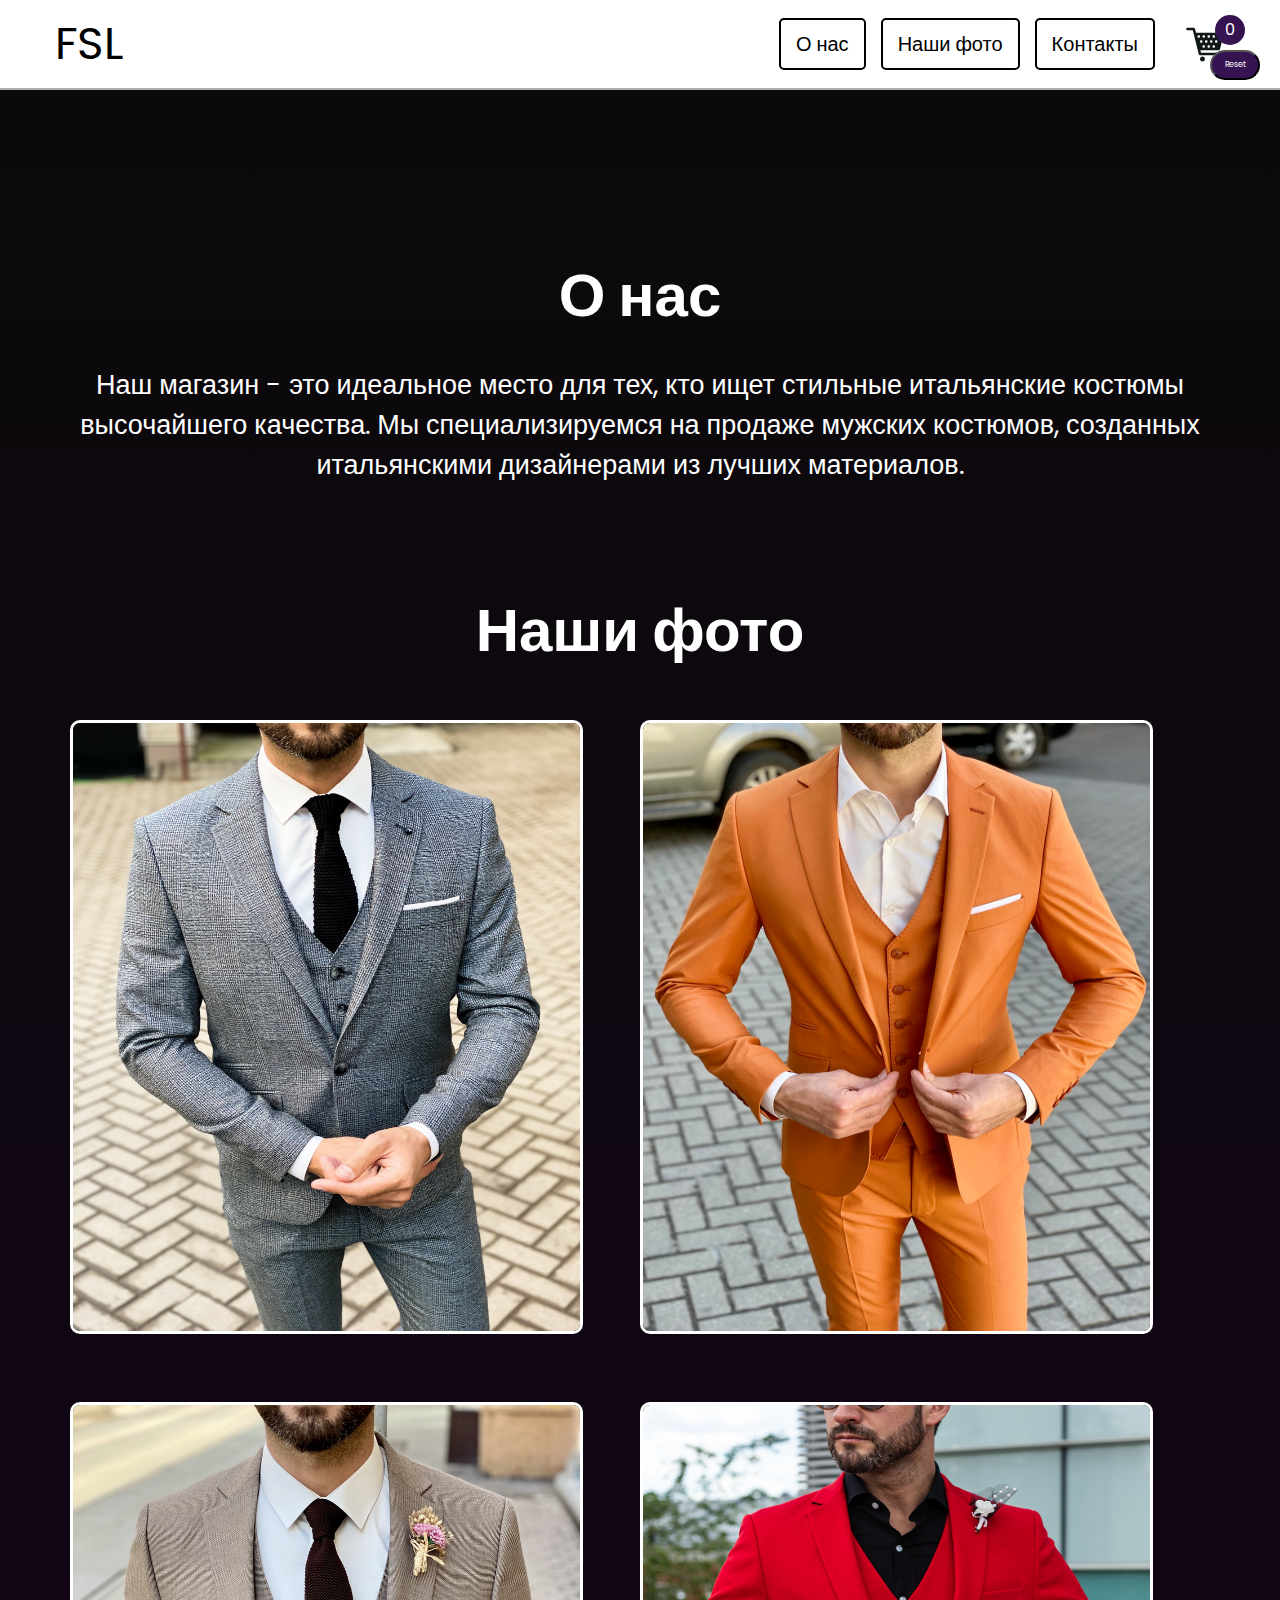
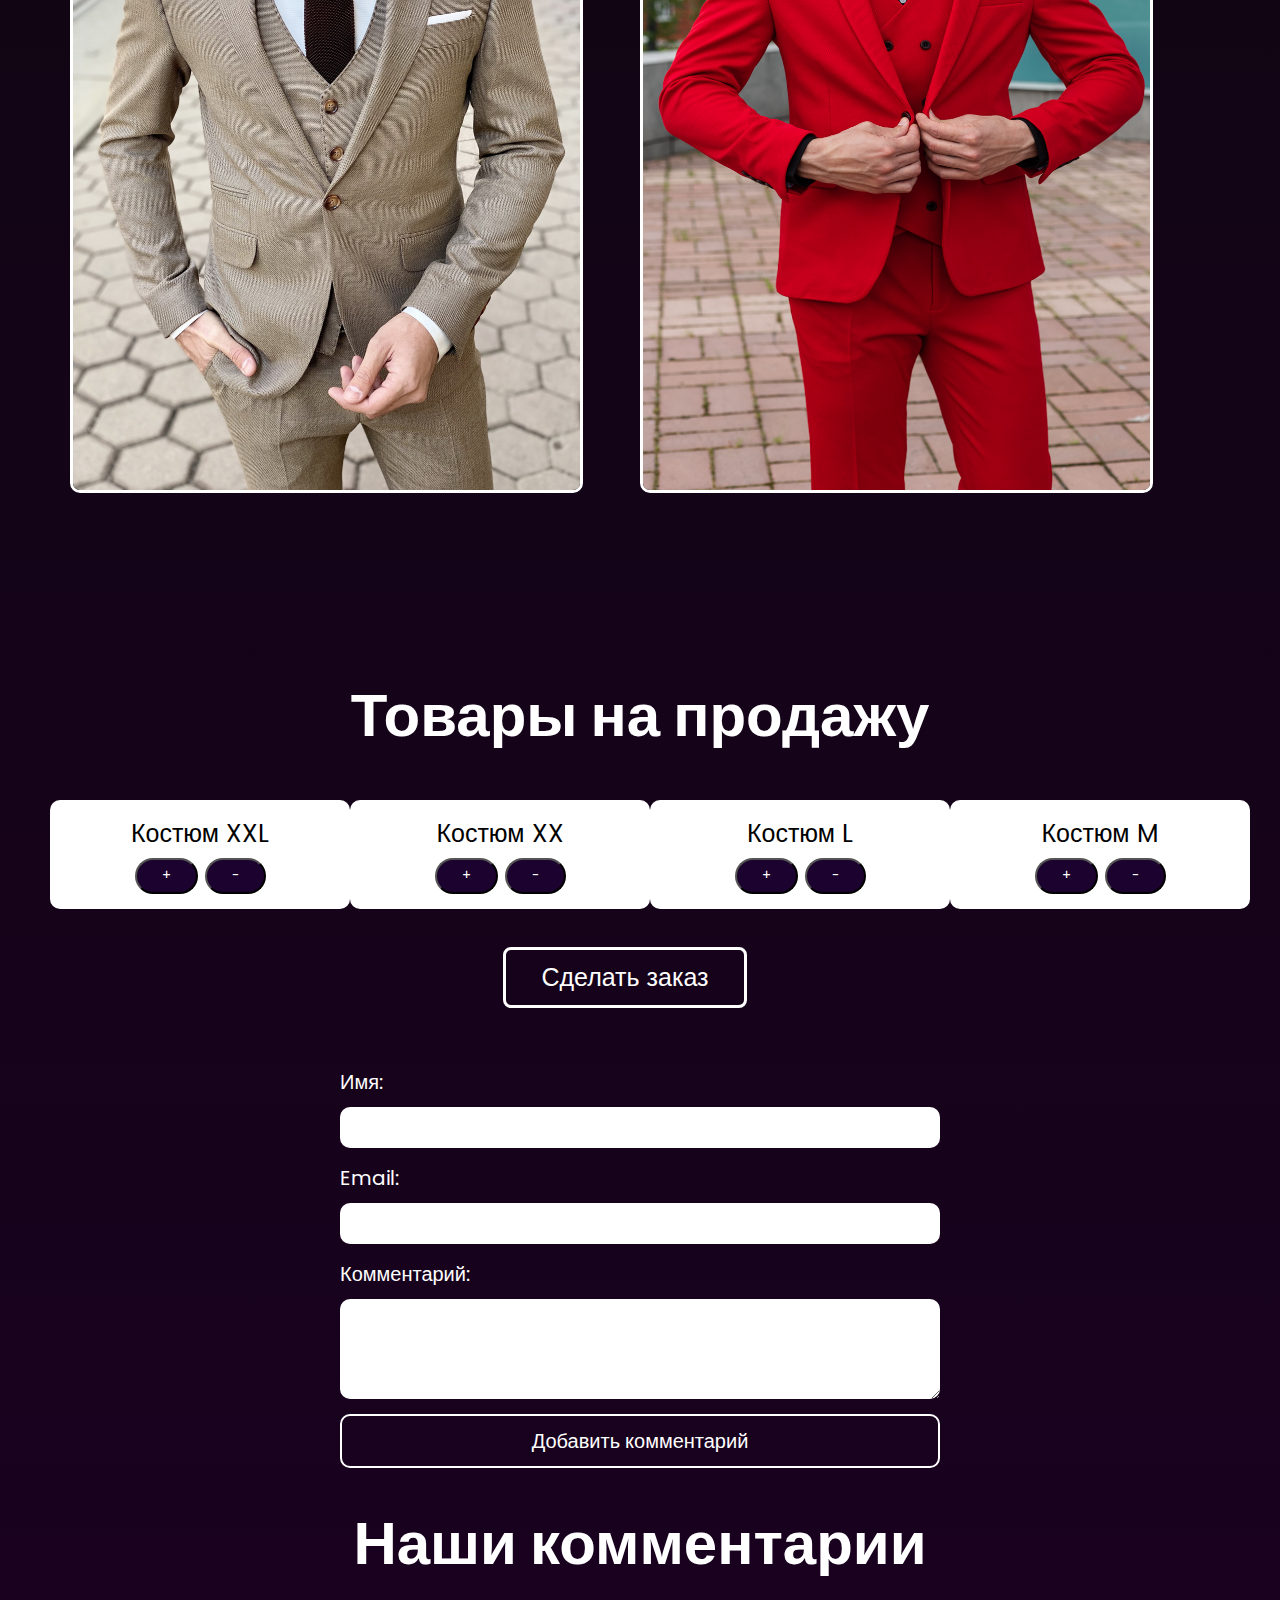
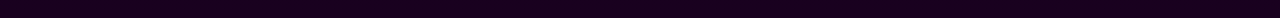
<file: index.html>
<!DOCTYPE html>
<html lang="en">
<head>
    <meta charset="UTF-8">
    <meta name="viewport" content="width=device-width, initial-scale=1.0">
    <meta http-equiv="X-UA-Compatible" content="ie=edge">
    <link rel="stylesheet" type="text/css" href="Web 2/style/style.css">
    <title>FSL</title>
</head>
<body>
    <header class="header">
        <div class="header-panel">
            <p>FSL</p>
            <div class="header-links">
                <a href="#info">О нас</a>
                <a href="#photo">Наши фото</a>
                <a href="Web 2/about.html">Контакты</a>
                <img src="Web 2/img/buy.svg" alt="img">
                <div class="baket-buy">
                    <div class="counter-display""></div>
                    <button class="reset-button">Reset</button>
                </div>
            </div> 
        </div>
    </header>
    <main class="info" id="info">
        <h1>О нас</h1>
        <p>Наш магазин - это идеальное место для тех, кто ищет стильные итальянские костюмы высочайшего качества. Мы специализируемся на продаже мужских костюмов, созданных итальянскими дизайнерами из лучших материалов.
        </p>
    </main>
    <div class="photo" id="photo">
        <h1>Наши фото</h1>
        <div class="photo-img">
                <img src="Web 2/img/firstBl.jpeg" alt="">
                <img src="Web 2/img/secondBl.jpeg" alt="">
                <img src="Web 2/img/thirdBl.jpeg" alt="">
                <img src="Web 2/img/forthBl.jpg" alt="">
        </div>
    </div>
    <div class="shop">
        <h1>Товары на продажу</h1>
        <div class="shop-grid">
            <div class="shop-btn">
                <div class="shop-buy">
                    <p>Костюм XXL</p>
                    <button class="add-button">+</button>
                    <button class="subtract-button">-</button>
                </div>
            </div>
            <div class="shop-btn">
                <div class="shop-buy">
                    <p>Костюм XX</p>
                    <button class="add-button">+</button>
                    <button class="subtract-button">-</button>
                </div>
            </div>
            <div class="shop-btn">
                <div class="shop-buy">
                    <p>Костюм L</p>
                    <button class="add-button">+</button>
                    <button class="subtract-button">-</button>
                </div>
            </div>
            <div class="shop-btn">
                <div class="shop-buy">
                    <p>Костюм M</p>
                    <button class="add-button">+</button>
                    <button class="subtract-button">-</button>
                </div>
            </div>
        </div>
        <a href="#">Сделать заказ</a>
    </div>
    <footer class="footer">
        <form method="POST" action="Web 2/logic/add_comment.php" target="comment-iframe">
            <label for="name-input">Имя:</label>
            <input type="text" id="name-input" name="name" required>
          
            <label for="email-input">Email:</label>
            <input type="email" id="email-input" name="email" required>
          
            <label for="comment-textarea">Комментарий:</label>
            <textarea id="comment-textarea" name="comment" required></textarea>
          
            <input type="submit" value="Добавить комментарий">
        </form> 
        <iframe name="comment-iframe" style="display: none;"></iframe>        
        <h1>Наши комментарии</h1>
        <div id="comments-section">
            <?php
                include("Web 2/logic/display_comments.php")
            ?>
        </div>
    </footer>
    
    <script src="https://code.jquery.com/jquery-3.6.0.min.js"></script>
    <script src="Web 2/main/main.js"></script>
</body>
</html>
</file>
<file: Web 2/style/style.css>
@import url('https://fonts.googleapis.com/css2?family=Poppins:wght@200;300;400;500;600;700;800;900&display=swap');

* {
    margin: 0;
    padding: 0;
    box-sizing: border-box;
    font-family: 'Poppins', sans-serif;
    list-style: none;
}

body {
    background: linear-gradient(rgb(10, 10, 10), rgb(25, 1, 31));
    color: white;
}

a {
    text-decoration: none;
}

.header {
    position: fixed;
    top: 0px;
    color: black;
    width: 100%;
    background-color: white;
    border-bottom: solid rgb(176, 176, 176) 2px;
    padding: 10px 55px;
}

.header-panel {
    display: flex;
    justify-content: space-between;
    align-items: center;
}

.header-panel > p {
    font-size: 45px;
}

.header-links {
    display: flex;
    align-items: center;
}

.header-links > a {
    color: #000000;
    font-size: 20px;
    margin-left: 15px;
    border: solid black 2px;
    padding: 9px 15px;
    border-radius: 5px;
    
}

.header-links > a:hover {
    background-color: black;
    color: white;
}

.header-links > img {
    width: 40px;
    margin-left: 30px;
}

.info {
    text-align: center;
    margin: 250px 70px 0px 70px;
}

.info > h1 {
    font-size: 60px;
    text-align: center;
    margin-bottom: 25px;
}

.info > p {
    font-size: 27px;
}

.photo {
    text-align: center;
    color: white;
    margin: 100px 70px;
}

.photo > h1 {
    font-size: 60px;
    text-align: center;
    margin-bottom: 45px;
}

.photo-img {
    display: grid;
    grid-template-columns: 1fr 1fr;
    margin-bottom: 0px;

}

.photo-img > img {
    border: solid white 3px;
    border-radius: 10px;
    width: 90%;
    height: 90%;
}

.shop {
    text-align: center;
    margin: 70px 50px;
}

.shop > a {
    text-decoration: none;
    padding: 10px 35px;
    border: solid white 3px;
    background: none;
    font-size: 25px;
    border-radius: 8px;
    color: white;
    margin-right: 30px;
}

.shop > a:hover {
    color: black;
    background: white;
}

.shop > h1 {
    font-size: 60px;
}

.shop-grid {
    display: flex;
    justify-content: space-between;
    align-items: center;
}

.baket-buy {
    background: rgb(54, 19, 81);
    height: 30px;
    width: 30px;
    position: absolute;
    right: 35px;
    top: 15px;
    border-radius: 50%;
    color: #ffffff;
}

.counter-display {
    display: flex;
    justify-content: center;
    align-items: center;
    padding-top: 2px;
}

.reset-button {
    background: rgb(54, 19, 81);
    height: 30px;
    width: 50px;
    position: absolute;
    right: -15px;
    top: 35px;
    font-size: 8px;
    border-radius: 20px;
    color: #ffffff;
}

.reset-button:hover {
    color: #000000;
    background: white;
}

.shop-buy {
    color: #000000;
    background-color: #ffffff;
    width: 300px;
    font-size: 25px;
    border-radius: 10px;
    padding: 15px 0px;
    margin-top: 40px;
    margin-bottom: 50px;
}

.add-button,.subtract-button {
    padding: 6px 25px;
    color: white;
    background: #1c022e;
    border-radius: 20px;
    cursor: pointer;
}

.add-button:hover,.subtract-button:hover {
    background-color: #ffffff;
    border: solid 3px black;
    color: #000000;
}

footer > form {
    display: grid;
    justify-content: center;
    margin-top: 50px;
}

form > label {
    display: block;
    margin-bottom: 10px;
    color: white;
    font-size: 20px;
}

form > input[type="text"],
form > input[type="email"],
form > textarea {
    width: 100%;
    padding: 8px;
    border-radius: 10px;
    border: none;
    background-color: rgb(255, 255, 255);
    color: rgb(0, 0, 0);
    font-size: 16px;
    margin-bottom: 15px;
}

form > input[type="submit"] {
    background: none;
    border: solid 2px white;
    color: white;
    padding: 10px 20px;
    border-radius: 10px;
    cursor: pointer;
    font-size: 20px;
}

form > input[type="submit"]:hover {
    background-color: #ffffff;
    border: solid 2px #1c022e;
    color: #1c022e;
}

textarea#comment-textarea {
    resize: vertical;
    width: 600px;
    height: 100px; /* Высота по умолчанию */
    padding: 8px;
    border-radius: 10px;
    border: none;
    background-color: rgb(255, 255, 255);
    color: rgb(0, 0, 0);
    font-size: 16px;
    margin-bottom: 15px;
}
  
.comment {
    max-width: 50%;
    padding: 10px;
    border-radius: 15px;
    background-color: #ffffff;
    display: flex;
    align-items: center;
    margin: 20px auto;
}


footer > h1 {
    margin: 30px 0px;
    text-align: center;
    font-size: 60px;
}

.name {
    font-weight: bold;
    font-size: 26px;
    color: rgb(54, 19, 81);
}
  
.email {
    color: #000000;
}
  
.comment-text {
    margin-top: 5px;
    font-style: italic;
    font-size: 18px;
    color: #000000;
}

.comment-text > span {
    margin-top: 5px;
    font-style: italic;
    color: rgb(54, 19, 81);
    font-weight: bold;
}
  
.timestamp {
    font-size: 12px;
    color: #3a3a3a;
    margin-bottom: 20px;
}

.comment > img {
    max-width: 20%;
    border-radius: 50%;
}

.edit-button,
.delete-button {
    background-color: #1c022e;
    color: white;
    border: none;
    padding: 5px 10px;
    font-size: 16px;
    border-radius: 5px;
    cursor: pointer;
    margin-right: 5px;
}

.edit-button:hover,
.delete-button:hover {
    background-color: #ffffff;
    border: solid 2px #1c022e;
    color: #1c022e;
}

.actions {
    margin-bottom: 15px;
}
</file>
